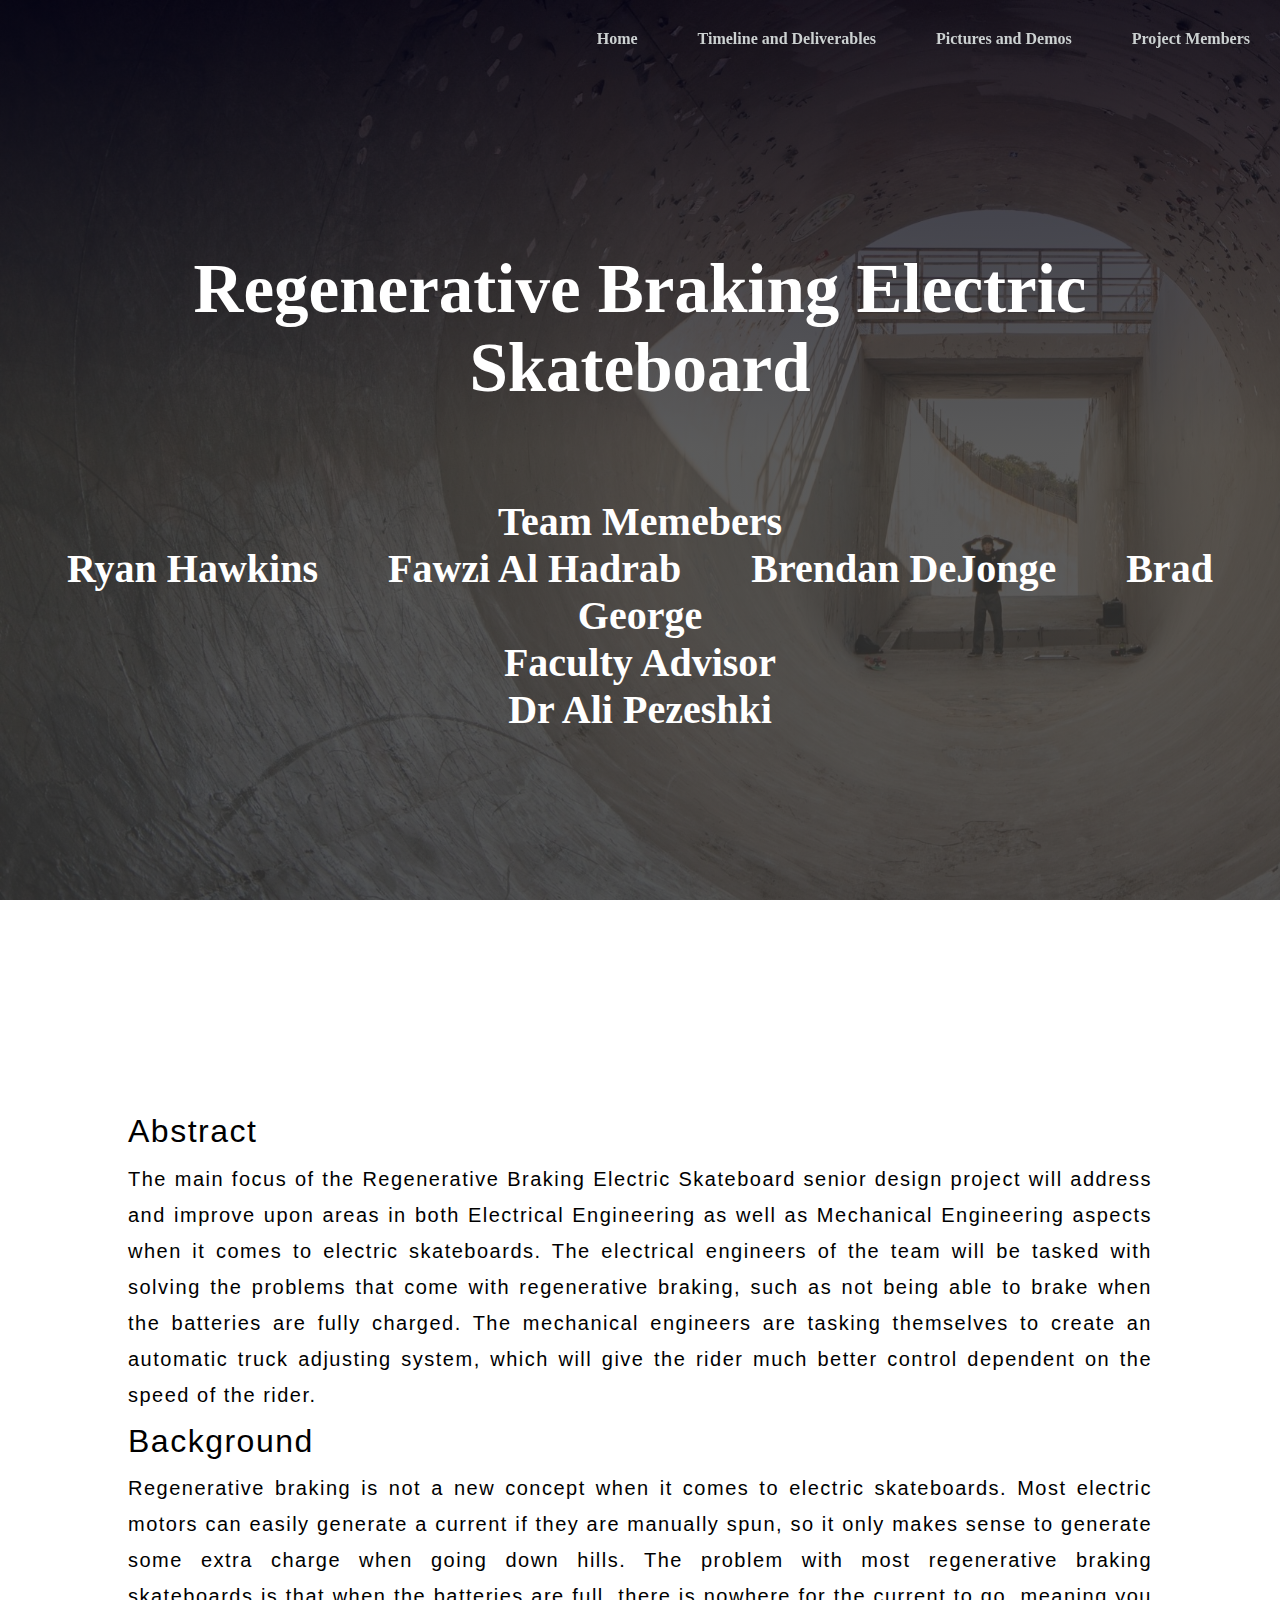
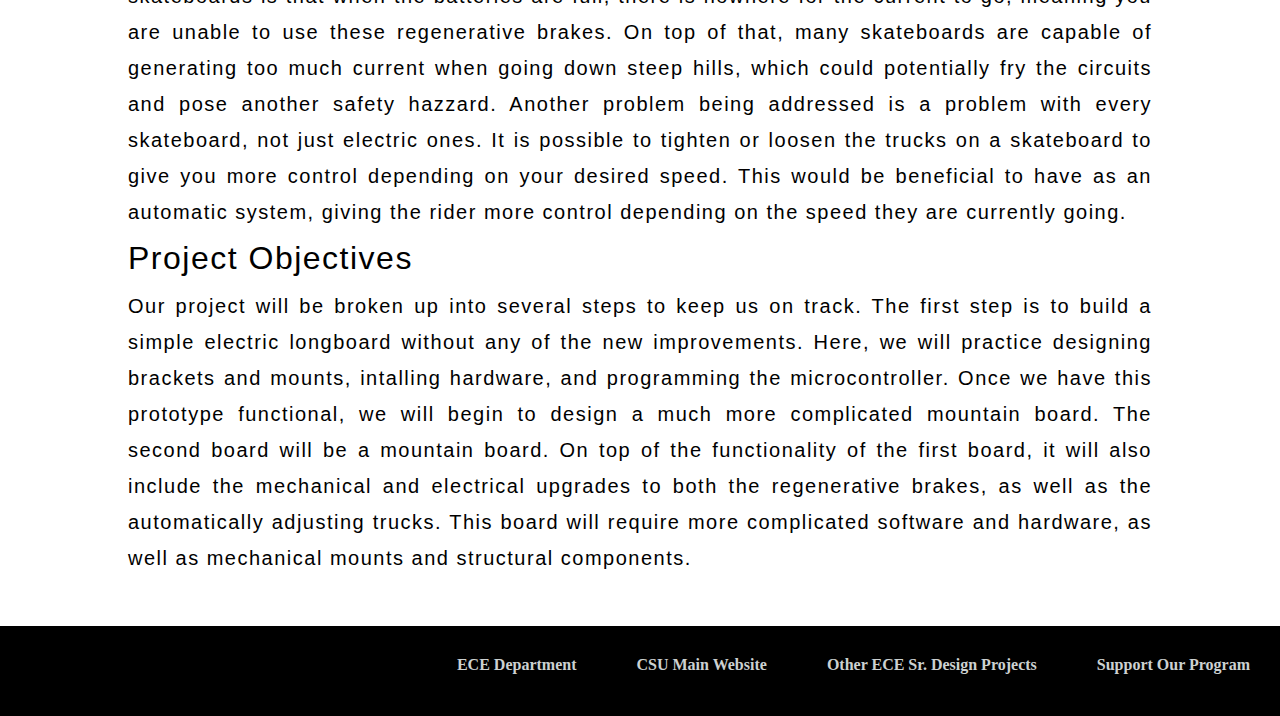
<file: index.html>
<!DOCTYPE html>
<html lang="en">
    <head>
       <title>Regenerative Braking Electric Skateboard</title>
	  <link rel="stylesheet" href="skateboard.css">
    </head>

<div id = "navigationBar">
  <a href="ProjectMembers.html">Project Members</a>
  <a href="Pictures.html">Pictures and Demos</a>
  <a href="Timeline.html">Timeline and Deliverables</a>
  <a href="index.html">Home</a>
  <div id = "csuLogo"></div>
</div>

<div class = "main">
    <body>
        <header>
		<div id = "projectTitle">
		Regenerative Braking Electric Skateboard
		</div>
		</header>
			
   <h1>
     Team Memebers<br>
   <div id = "teamMembers"> 
  Ryan Hawkins &nbsp; &nbsp; &nbsp;	Fawzi Al Hadrab &nbsp; &nbsp; &nbsp;  
   Brendan DeJonge  &nbsp; &nbsp; &nbsp;  Brad George
   </div>
   
   Faculty Advisor<br>
   <div id = "facultyAdvisor">
	Dr Ali Pezeshki
	</div>
	
	</h1>
	
   <h2>
   <div class = "bodyHeader" > 
   Abstract  
   </div>
   <p>
   The main focus of the Regenerative Braking Electric Skateboard senior design project will address and improve upon areas in both Electrical 
   Engineering as well as Mechanical Engineering aspects when it comes to electric skateboards. The electrical engineers of
   the team will be tasked with solving the problems that come with regenerative braking, such as not being able to brake when 
   the batteries are fully charged. The mechanical engineers are tasking themselves to create an automatic truck adjusting system, which
   will give the rider much better control dependent on the speed of the rider.<br>
   </p>
   
   <div class = "bodyHeader" > 
   Background 
   </div>
   <p>
   Regenerative	braking is not a new concept when it comes to electric skateboards. Most electric motors can easily generate a current 
   if they are manually spun, so it only makes sense to generate some extra charge when going down hills. The problem with most 
   regenerative braking skateboards is that when the batteries are full, there is nowhere for the current to go, meaning you
   are unable to use these regenerative brakes. On top of that, many skateboards are capable of generating too much current when
   going down steep hills, which could potentially fry the circuits and pose another safety hazzard. Another problem being addressed
   is a problem with every skateboard, not just electric ones. It is possible to tighten or loosen the trucks on a skateboard to give
   you more control depending on your desired speed. This would be beneficial to have as an automatic system, giving the rider 
   more control depending on the speed they are currently going.
   </p>
   
   <div class = "bodyHeader" > 
   Project Objectives
   </div>
   <p>
	Our project will be broken up into several steps to keep us on track. The first step is to build a simple electric longboard 
	without any of the new improvements. Here, we will practice designing brackets and mounts, intalling hardware, and programming
	the microcontroller. Once we have this prototype functional, we will begin to design a much more complicated mountain board. 
	The second board will be a mountain board. On top of the functionality of the first board, it will also include the 
	mechanical and electrical upgrades to both the regenerative brakes, as well as the automatically adjusting trucks.
	This board will require more complicated software and hardware, as well as mechanical mounts and structural components.
   </p>
   
   </h2>	
   
   <script src = "skate.js"></script>
   
   <footer>
	<a href="https://advancing.colostate.edu/ENG/ECE_SRDESIGN/GIVE">Support Our Program</a>
	<a href="https://www.engr.colostate.edu/ECE401/AY21_senior_design_projects.php">Other ECE Sr. Design Projects</a>
	<a href="https://www.colostate.edu/">CSU Main Website</a>
	<a href="https://www.engr.colostate.edu/ece/">ECE Department</a>
	</footer>
	
    </body>
	</div>
	
	
	
</html>
</file>
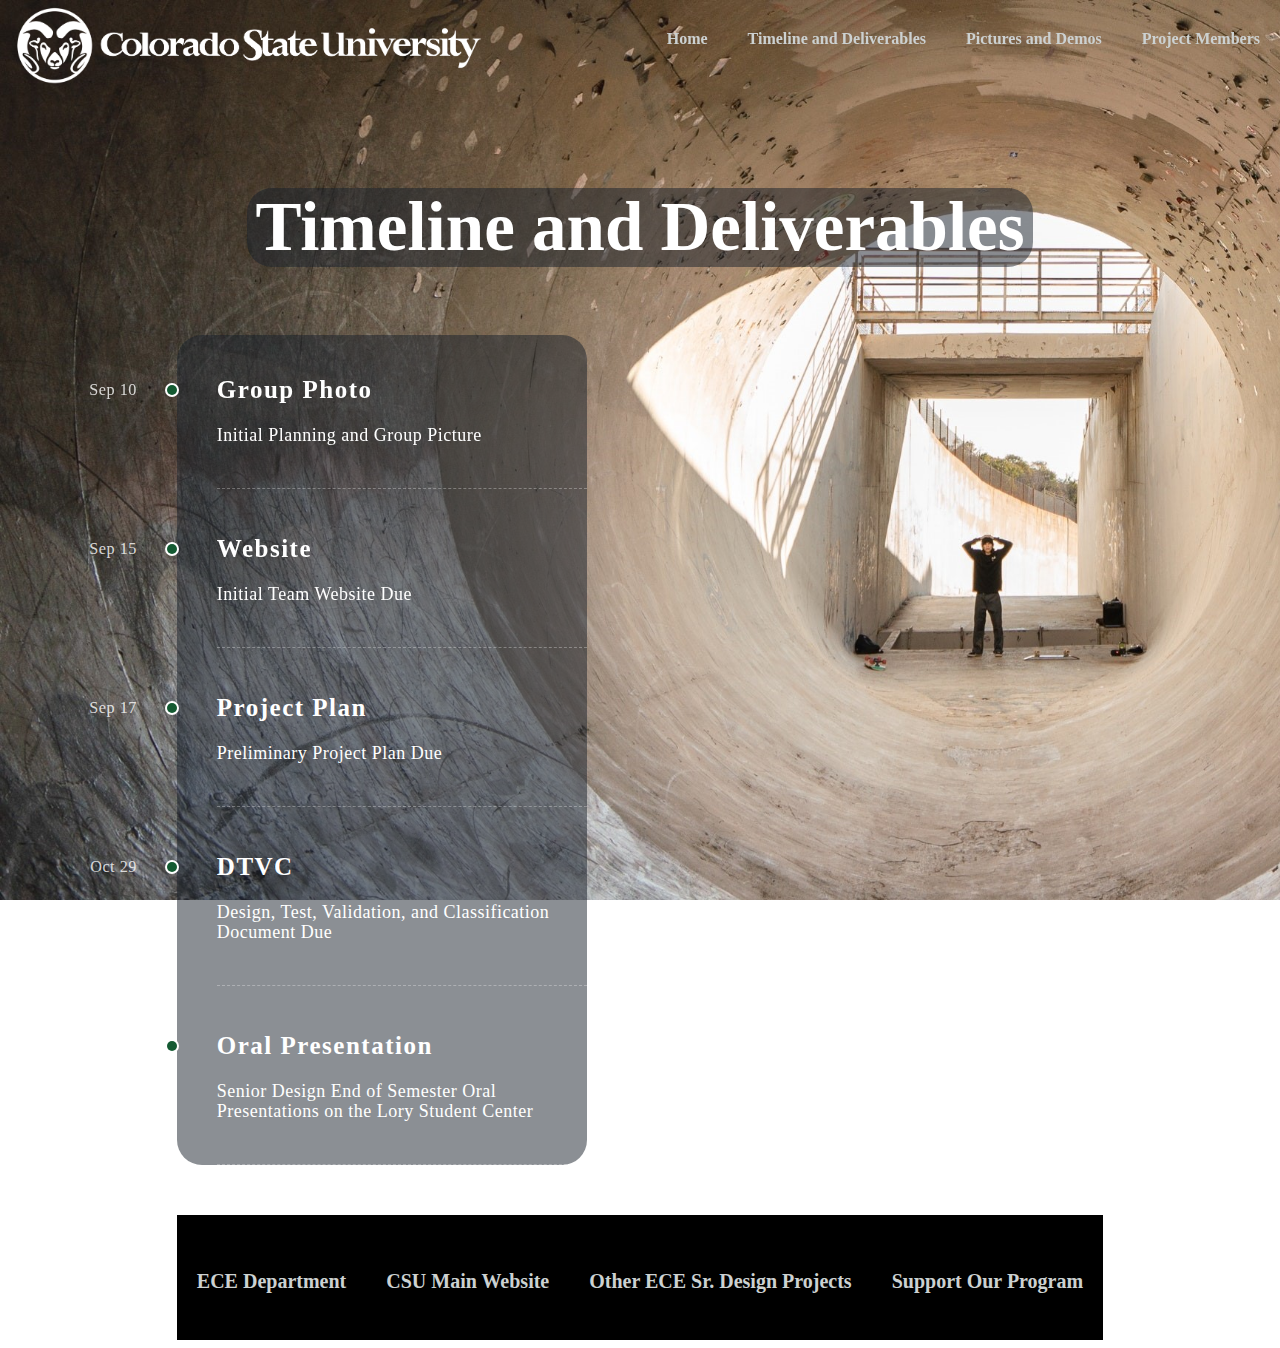
<file: Timeline.html>
<!DOCTYPE html>
<html lang="en">
    <head>
       <title>Timeline and Deliverables</title>
	  <link rel="stylesheet" href="timeline.css">
    </head>

<div id = "navigationBar">
  <a href="ProjectMembers.html">Project Members</a>
  <a href="Pictures.html">Pictures and Demos</a>
  <a href="Timeline.html">Timeline and Deliverables</a>
  <a href="index.html">Home</a>
  <div id = "csuLogo"></div>
</div>

<div class = "main">
    <body>
        <header>
		<div id = "projectTitle">
		Timeline and Deliverables
		</div>
		</header>
			
   <div id="timelineContent">

  <ul class="timeline">
      <li class="event" data-date="Sep 10">
      <h3>Group Photo</h3>
	  <p> Initial Planning and  Group Picture </p>
    </li>
    <li class="event" data-date="Sep 15">
      <h3>Website</h3>
      <p>Initial Team Website Due</p>
    </li>
    <li class="event" data-date="Sep 17">
      <h3>Project Plan</h3>
      <p>Preliminary Project Plan Due</p>    
    </li>
    <li class="event" data-date="Oct 29">
      <h3>DTVC</h3>
      <p>Design, Test, Validation, and Classification Document Due</p>    
    </li>
    <li class="event" data-date="Dec 8 and 9">
      <h3>Oral Presentation</h3>
      <p>Senior Design End of Semester Oral Presentations on the Lory Student Center</p>    
    </li>
  </ul>
</div>	
   
   <script src = "skate.js"></script>
   
   <footer>
	<a href="https://advancing.colostate.edu/ENG/ECE_SRDESIGN/GIVE">Support Our Program</a>
	<a href="https://www.engr.colostate.edu/ECE401/AY21_senior_design_projects.php">Other ECE Sr. Design Projects</a>
	<a href="https://www.colostate.edu/">CSU Main Website</a>
	<a href="https://www.engr.colostate.edu/ece/">ECE Department</a>
	</footer>
	
    </body>
	</div>
	
	
	
</html>
	
	
</html>
</file>
<file: skateboard.css>
* {
	margin: 0;
	padding: 0;
}

/* Navigation Bar */


#navigationBar {
	overflow: hidden;
	position: fixed; 
	top: 0; 
	width: 100%; 
}

.navBarContent {
	padding: 0 30px;
}


.csuLogo {
	max-height: 100%;
	max-width: 100%;
	width: 500px;
	height: 70px;
	padding-top: 20px;
	background: url('Photos/csulogo.png') no-repeat scroll center center transparent;
	background-size: cover;
	float: left;
}

#navigationBar a {
	float: right;
	display: block;
	color: #CCD1D1;
	text-align: center;
	padding: 30px 30px;
	text-decoration: none;
	transition: color .2s;
}

.hamburger {
	display: none;
	margin: 30px 30px;
	background: none;
	border: none;
	cursor: pointer;
	color: green; 
}

#navigationBar .bar {
	width: 35px;
	height: 5px;
	background-color: #CCD1D1;
	transition: background-color .2s;
	margin: 6px 0;
	display: block;
	border-radius: 2px;
	z-index: -2;
}

.dropDown {
	position: relative;
	float: right;
}

.dropDownLinks {
	display: none;
	position: fixed;
	top: 68px;
	right: 0px;
	min-width: 160px;
	background-color: black;
	border-radius: 5px;
	box-shadow: 0px 8px 16px 0px rgba(0,0,0,0.2);
}

.dropDownLinks a {
	color: black;
	padding: 12px 30px;
	text-decoration: none;
	display: block;
}

#navigationBar a:hover {
	color: white;
}

.hamburger:hover .bar {
	background-color: white;
}

.hamburger:hover ~ .dropDownLinks, .dropDownLinks:hover { 
	display: flex;
	flex-direction: column-reverse;
}


/* Main Body */

body {
  background: linear-gradient(0deg, rgba(50,50,50,0.8) 50%, rgba(0,0,20,0.8) 100%), url("Photos/pipe.jpg");
  background-size: auto 100%;
  font-family: "Times New Roman", Times, serif;
  font-weight: bold;
	color: white;
	background-attachment: fixed;
}

header {
	font-size: 69px;
	padding: 250px 70px 50px;
	color: white;
	text-align: center;
}

.teamMembers {
	font-size: 20px;
	padding: 10px 0;
}

.facultyAdvisor {
	font-size: 20px;
	padding: 10px 0;
}


h1 {
	font-size: 40px;
	margin: 40px auto 300px auto; 
	color: white;
	text-align: center;
}

h2 {
  font-size: 20px;
	padding: 70px 10% 50px;
	background-color: white;
	color: black;
	font-family: Helvetica, sans-serif;
	text-align: justify;
	letter-spacing: 1.5px;
	font-weight: lighter;
	line-height: 1.8;
}

.bodyHeader {
	font-size: 32px;
}

.flexPhoto {
	margin: auto 0;
}

.flexBox {
	display: flex;
	flex-direction: row;
	text-align: center;
	column-gap: 40px;
}

.flexBoxR {
	display: flex;
	flex-direction: row;
	text-align: center;
	column-gap: 40px;
}

.flexParagraph {
	text-align: justify;
	margin: 50px 0;
}


/* Footer */

footer { 
	background-color: black;
	width: 100%;
	padding-bottom: 90px;
}

.footerContent {
	padding: 0px 30px;
}

footer a{
	float: right;
	color: #CCD1D1;
	padding: 30px 30px;
	text-decoration: none;
	transition: color .2s;
}
 

footer a:hover {
	color: white;
}


/* Media Query for Screen Size */

@media screen and (max-width: 1300px) {
	.navigationLinks {
		display: none;
		size: 0;
	} 
	.hamburger {
		display: block;
	}
	.flexBox {
		flex-direction: column;
	}
	.flexBoxR {
		flex-direction: column-reverse;
	}
}
</file>
<file: timeline.css>
body {
    background-image: url("pipe.jpg");
    background-size: cover;
    font-family: "Times New Roman", Times, serif;
    font-weight: bold;
    text-align: center;
	color: white;
	background-attachment: fixed;
	margin-right: 0px;
	margin-left: 0px;
}

h1 {
	font-size: 40px;
    margin-top: 10px;
    margin-bottom: 300px;
	background-color: rgba(23,32,42,.5);		/*Tansparent gray background*/
	color: white;
	margin-left: 350px;
	margin-right: 350px;
	border-radius: 25px;
}

h2 {
    font-size: 40px;
    margin-top: 0;
    margin-bottom: 20px;
	background-color: white;
	color: black;
	display: inline-block;
	
	}

header {
	font-size: 69px;
	padding-top: 150px;
	padding-bottom: 50px;
	padding-right: 70px;
	padding-left: 70px;
}
  
 footer { 
	font-size: 20px;
	background-color: black;
	padding-top: 25px;
	padding-bottom: 100px;
	margin-right: 0px;
	margin-left: 0px;
	width: 100%;
 }
 
 footer a{
	float: right;
	display: block;
	color: #CCD1D1;
	text-align: center;
	padding-top: 30px;
	padding-bottom: 30px;
	padding-left: 20px;
	padding-right: 20px;
	text-decoration: none;
	transition: color .2s;
	
}
 
 .timeline {
  color: white;
  font-family: @font-text;  
  letter-spacing: 0.5px;   
  line-height: 20px;
  font-size: 18px;   
  list-style: none;
  text-align: left;  
  font-weight: 100;  
  max-width: 40%;
  padding-top: 20px;
  background-color: rgba(23,32,42,.5);
  border-radius: 25px;
 }
 
 /* Name of timeline objective */
 .timeline h3 {
	 letter-spacing: 1.5px;
	 font-size: 25px;
}

/* Dotted separation lines */
 .timeline .event {
	 border-bottom: 1px dashed rgba(255,255,255,0.3);
	 padding-bottom: 25px;
	 margin-bottom: 50px;
	 position: relative;
}

 .timeline .event:before, .timeline .event:after {
	 position: absolute;
	 display: block;
	 top: 0;
}

/* Dates */
 .timeline .event:before {
	 left: -200px;
	 color: rgba(255,255,255,0.8);
	 content: attr(data-date);
	 text-align: right;
	 font-weight: 100;
	 font-size: 0.9em;
	 min-width: 120px;
}

/* Dots next to dates*/
 .timeline .event:after {
	 box-shadow: 0 0 0 2px white;
	 left: -50px;
	 background: #145A32;
	 border-radius: 50%;
	 height: 10px;
	 width: 10px;
	 content: "";
	 top: 5px;
}
 
 
 
 #projectTitle {
	 background-color: rgba(23,32,42,.5);	/*Tansparent gray background*/
	 color: white;
	 border-radius: 25px;
 }

#navigationBar {
	overflow: hidden;
	position: fixed; 
	top: 0; 
	width: 100%; 
	padding-right: 50px;
	
}

.main {
	margin-top: 30px;
	margin-right: 0px;
	margin-left: 0px;
	padding-left: 0px;
	padding-right: 0px;
	display: inline-block;
}

#navigationBar a {
	float: right;
	display: block;
	color: #CCD1D1;
	text-align: center;
	padding-top: 30px;
	padding-bottom: 30px;
	padding-left: 20px;
	padding-right: 20px;
	text-decoration: none;
	transition: color .2s;
}



#navigationBar a:hover {
	color: white;
}

footer a:hover {
	color: white;
}

#csuLogo {
	max-height: 100%;
	max-width: 100%;
	width: 500px;
	height: 70px;
	padding-top: 20px;
	background: url('csulogo.png') no-repeat scroll center center transparent;
	background-size: cover;
	float: left;
}
</file>
